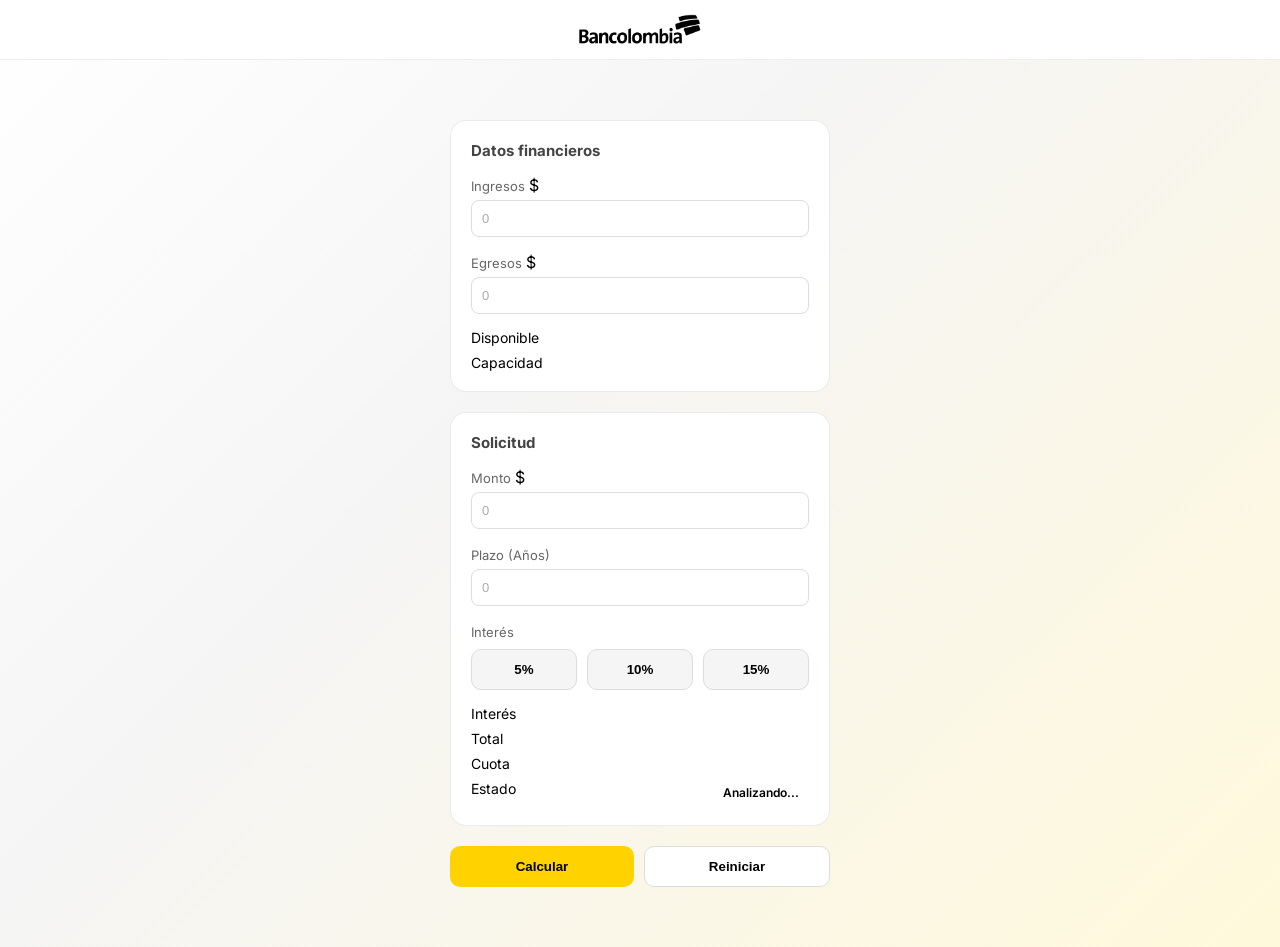
<file: index.html>
<!DOCTYPE html>
<html lang="es">
<head>
<meta charset="UTF-8">
<meta name="viewport" content="width=device-width, initial-scale=1.0">

<title>Simulador de Crédito</title>

<link href="https://fonts.googleapis.com/css2?family=Inter:wght@300;400;600&display=swap" rel="stylesheet">
<link rel="stylesheet" href="simulador.css">

<script src="funciones.js"></script>
<script src="simulador.js"></script>
</head>

<body>

<!-- HEADER -->
<header class="topbar">
    <img src="BanColombia.png" class="logo">
    <span class="brand"></span>
</header>

<!-- CONTENIDO -->
<div class="container">

    <!-- CARD 1 -->
    <div class="card">
        <h2>Datos financieros</h2>

        <div class="field">
            <label>Ingresos</label>
            <span>$</span>
            <input type="text" id="txtIngresos" placeholder="0">
            <small id="errorIngresos" class="error"></small>
        </div>

        <div class="field">
            <label>Egresos</label>
            <span>$</span>
            <input type="text" id="txtEgresos" placeholder="0">
            <small id="errorEgresos" class="error"></small>
        </div>

        <div class="result">
            <p>Disponible <span id="spnDisponible"></span></p>
            <p>Capacidad <span id="spnCapacidadPago"></span></p>
        </div>
    </div>

    <!-- CARD 2 -->
    <div class="card">
        <h2>Solicitud</h2>

        <div class="field">
            <label>Monto</label>
            <span>$</span>
            <input type="text" id="txtMonto" placeholder="0">
            <small id="errorMonto" class="error"></small>
        </div>

        <div class="field">
            <label>Plazo (Años)</label>
            <input type="text" id="txtPlazo" placeholder="0">
            <small id="errorPlazo" class="error"></small>
        </div>

        <div class="field">
            <label>Interés</label>
            <div class="opciones-interes">
                <button onclick="seleccionarInteres(5, this)">5%</button>
                <button onclick="seleccionarInteres(10, this)">10%</button>
                <button onclick="seleccionarInteres(15, this)">15%</button>
            </div>
            <small id="errorInteres" class="error"></small>
        </div>

        <div class="result">
            <p>Interés <span id="spnInteresPagar"></span></p>
            <p>Total <span id="spnTotalPrestamo"></span></p>
            <p>Cuota <span id="spnCuotaMensual"></span></p>

            <p class="estado">
                Estado 
                <span id="spnEstadoCredito" class="estado-text">Analizando...</span>
            </p>
        </div>
    </div>

    <!-- BOTONES -->
    <div class="buttons">
        <button class="primary" onclick="calcular()">Calcular</button>
        <button class="secondary" id="btnReiniciar" onclick="reiniciar()">Reiniciar</button>
    </div>

</div>

</body>
</html>
</file>
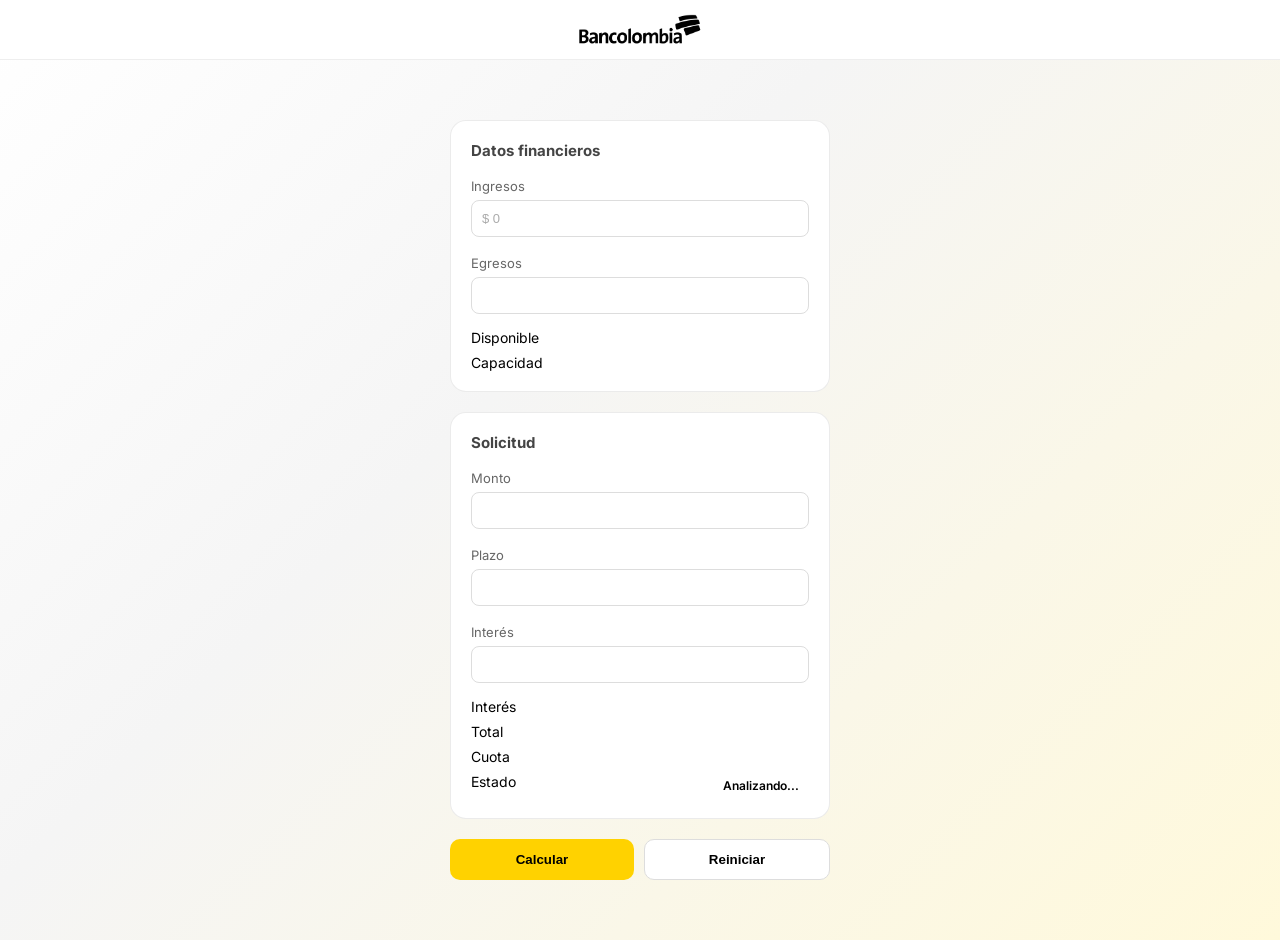
<file: simulador.html>
<!DOCTYPE html>
<html lang="es">
<head>
<meta charset="UTF-8">
<meta name="viewport" content="width=device-width, initial-scale=1.0">

<title>Simulador de Crédito</title>

<link href="https://fonts.googleapis.com/css2?family=Inter:wght@300;400;600&display=swap" rel="stylesheet">
<link rel="stylesheet" href="simulador.css">

<script src="funciones.js"></script>
<script src="simulador.js"></script>
</head>

<body>

<!-- HEADER -->
<header class="topbar">
    <img src="BanColombia.png" class="logo">
    <span class="brand"></span>
</header>

<!-- CONTENIDO -->
<div class="container">

    <!-- CARD 1 -->
    <div class="card">
        <h2>Datos financieros</h2>

        <div class="field">
            <label>Ingresos</label>
            <input type="text" id="txtIngresos" placeholder="$ 0">
            <small class="error"></small>
        </div>

        <div class="field">
            <label>Egresos</label>
            <input type="text" id="txtEgresos">
            <small class="error"></small>
        </div>

        <div class="result">
            <p>Disponible <span id="spnDisponible"></span></p>
            <p>Capacidad <span id="spnCapacidadPago"></span></p>
        </div>
    </div>

    <!-- CARD 2 -->
    <div class="card">
        <h2>Solicitud</h2>

        <div class="field">
            <label>Monto</label>
            <input type="text" id="txtMonto">
        </div>

        <div class="field">
            <label>Plazo</label>
            <input type="text" id="txtPlazo">
        </div>

        <div class="field">
            <label>Interés</label>
            <input type="text" id="txtTasaInteres">
        </div>

        <div class="result">
            <p>Interés <span id="spnInteresPagar"></span></p>
            <p>Total <span id="spnTotalPrestamo"></span></p>
            <p>Cuota <span id="spnCuotaMensual"></span></p>

            <p class="estado">
                Estado 
                <span id="spnEstadoCredito" class="estado-text">Analizando...</span>
            </p>
        </div>
    </div>

    <!-- BOTONES -->
    <div class="buttons">
        <button class="primary" onclick="calcular()">Calcular</button>
        <button class="secondary" id="btnReiniciar">Reiniciar</button>
    </div>

</div>

</body>
</html>
</file>
<file: simulador.css>
* {
  margin: 0;
  padding: 0;
  box-sizing: border-box;
}

body {
  font-family: 'Inter', sans-serif;

  background: linear-gradient(
    135deg,
    #ffffff 0%,
    #f5f5f5 40%,
    #fff9db 100%
  );

  min-height: 100vh;
}

/* HEADER */
.topbar {
  height: 60px;
  background: #fff;
  display: flex;
  align-items: center;
  justify-content: center;
  padding: 0 15px;
  border-bottom: 1px solid #eee;
}

.logo {
  width: 140px;
  transition: transform 0.3s ease;
}

.logo:hover {
  transform: scale(1.05);
}

.brand {
  font-weight: 600;
}

/* CONTENEDOR */
.container {
  max-width: 420px;
  margin: 30px auto;
  padding: 15px;
}

/* CARDS */
.card {
  background: white;
  padding: 20px;
  border-radius: 16px;
  margin-bottom: 20px;
  border: 1px solid rgba(0,0,0,0.08);

  transition: all 0.3s ease;
}

.card:hover {
  transform: translateY(-4px);
  box-shadow: 0 10px 25px rgba(0,0,0,0.08);
}

.card {
  backdrop-filter: blur(6px);
}

h2 {
  font-size: 15px;
  margin-bottom: 15px;
  color: #444;
}

/* INPUTS */
.field {
  margin-bottom: 15px;
}

label {
  font-size: 13px;
  color: #666;
}

input {
  width: 100%;
  padding: 10px;
  border-radius: 8px;
  border: 1px solid #ddd;
  margin-top: 5px;
  transition: all 0.2s ease;
}

input:focus {
  border-color: #FFD200;
  box-shadow: 0 0 0 3px rgba(255,210,0,0.2);
}
input::placeholder {
  color: #aaa;
  font-size: 13px;
}

/* ERROR */
.error {
  color: red;
  font-size: 11px;
}

/* RESULTADOS */
.result p {
  display: flex;
  justify-content: space-between;
  margin-top: 8px;
  font-size: 14px;
}

.result span {
  font-weight: 600;
}

/* ESTADO */
.estado-text {
  font-weight: bold;
}

/* BOTONES */
.buttons {
  display: flex;
  gap: 10px;
}

button {
  flex: 1;
  padding: 12px;
  border-radius: 10px;
  border: none;
  cursor: pointer;
  font-weight: 600;
  transition: all 0.25s ease;
}

.primary {
  background: #FFD200;
}

.secondary {
  background: white;
  border: 1px solid #ddd;
}

/* HOVER PRO */
button:hover {
  transform: translateY(-4px) scale(1.03);
  box-shadow: 0 10px 20px rgba(0,0,0,0.1);
}

button:active {
  transform: scale(0.97);
}

.container {
  max-width: 420px;
  width: 90%;
  margin: 40px auto;
  padding: 20px;
}
@media (max-width: 500px) {

  .topbar {
    height: 55px;
  }

  .logo {
    width: 110px;
  }

  .container {
    margin: 15px auto;
    padding: 15px;
  }

  .card {
    padding: 15px;
  }

  h2 {
    font-size: 14px;
  }

  input {
    padding: 12px;
    font-size: 16px; /* evita zoom en móvil */
  }

  .buttons {
    flex-direction: column;
  }

  button {
    width: 100%;
  }
}
input.error-input {
  border: 1px solid red;
  background-color: #ffe6e6;
}
.error {
  min-height: 14px;
}
.aprobado {
  color: green;
}

.riesgo {
  color: orange;
}

.rechazado {
  color: red;
}
.input-icon {
  position: relative;
}

.input-icon span {
  position: absolute;
  left: 10px;
  top: 35px;
  color: #999;
  font-size: 14px;
}

.input-icon input {
  padding-left: 25px;
}
.result span {
  transition: all 0.3s ease;
}

.result span.actualizado {
  color: #FFD200;
  transform: scale(1.1);
}


.estado-text {
  padding: 5px 10px;
  border-radius: 8px;
  font-size: 12px;
}

.aprobado {
  background: #d4edda;
  color: #155724;
}

.riesgo {
  background: #fff3cd;
  color: #856404;
}

.rechazado {
  background: #f8d7da;
  color: #721c24;
}


.primary:hover {
  background: #ffcc00;
}

.secondary:hover {
  background: #f5f5f5;
}

.opciones-interes {
  display: flex;
  gap: 10px;
  margin-top: 8px;
}

.opciones-interes button {
  flex: 1;
  background: #f5f5f5;
  border: 1px solid #ddd;
}

.opciones-interes button.activo {
  background: #FFD200;
  border: 1px solid #FFD200;
}
</file>
